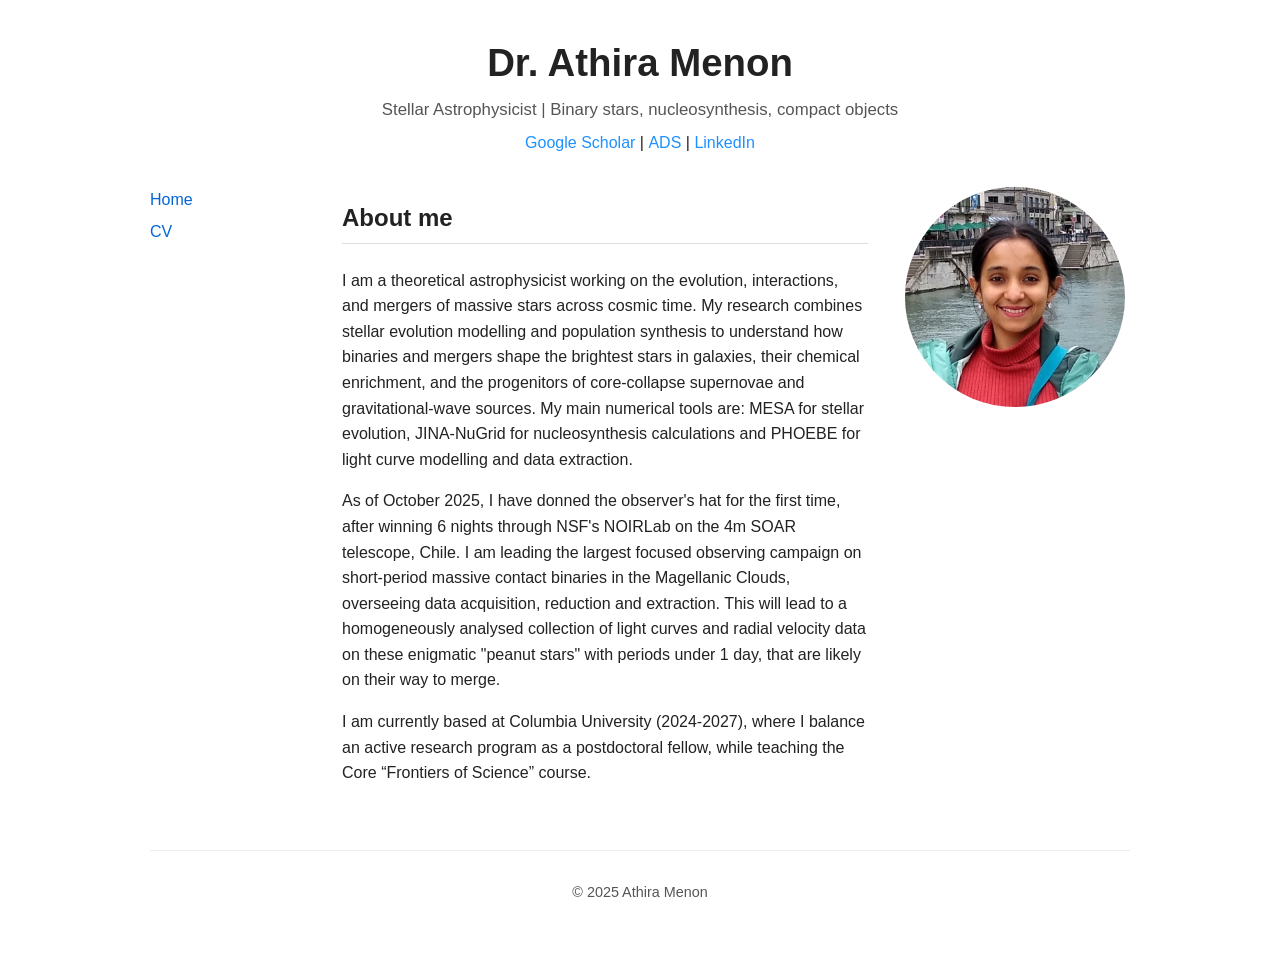
<file: index.html>
<!DOCTYPE html>
<html lang="en">
<head>
  <meta charset="UTF-8">
  <meta name="viewport" content="width=device-width, initial-scale=1.0">
  <title>Dr. Athira Menon</title>
  <link rel="stylesheet" href="style.css">
</head>

<body>
  <div class="page">
<header class="site-header">
  <h1>Dr. Athira Menon</h1>
  <p class="subtitle">
    Stellar Astrophysicist | Binary stars, nucleosynthesis, compact objects
  </p>

  <p class="links-line">
    <a href="https://scholar.google.com/citations?user=epoyrUoAAAAJ&hl=en" target="_blank">Google Scholar</a> |
    <a href="https://ui.adsabs.harvard.edu/user/libraries/ega9I2DBQwyEMXgSw8LpTg" target="_blank">ADS</a> |
    <a href="https://www.linkedin.com/in/athira-menon-81a5a118/" target="_blank">LinkedIn</a>
  </p>
</header>


    <div class="content-layout">
      <!-- LEFT SIDEBAR NAV -->
      <aside class="sidebar">
        <nav class="site-nav">
          <ul>
            <li><a href="index.html">Home</a></li>
            <li><a href="Athira_Menon_CV.pdf">CV</a></li>
          </ul>
        </nav>
      </aside>

      <!-- MAIN TEXT -->
      <main class="main-content">
        <h2>About me</h2>
        <div class="divider"></div>

        <p>
          I am a theoretical astrophysicist working on the evolution, interactions,
          and mergers of massive stars across cosmic time. My research combines
          stellar evolution modelling and population synthesis to understand how
          binaries and mergers shape the brightest stars in galaxies, their
          chemical enrichment, and the progenitors of core-collapse supernovae and gravitational-wave sources.
          My main numerical tools are: MESA for stellar evolution, JINA-NuGrid for nucleosynthesis calculations and PHOEBE for light curve modelling
          and data extraction. 
        </p>

       <p> As of October 2025, I have donned the observer's hat for the first time, after winning 6 nights through NSF's NOIRLab on the 4m SOAR telescope, Chile. I am leading the 
         largest focused observing campaign on short-period massive contact binaries in the Magellanic Clouds, overseeing data acquisition, reduction and extraction. 
         This will lead to a homogeneously analysed collection of light curves and radial velocity data on these enigmatic "peanut stars" with periods under 1 day, that are likely on their way to merge.     
        <p>
          I am currently based at Columbia University (2024-2027), where I balance an active
          research program as a postdoctoral fellow, while teaching the Core “Frontiers of Science” course.
        </p>
      </main>

      <!-- RIGHT-SIDE PHOTO -->
      <aside class="photo-area">
        <!-- rename file if you like, just update src -->
        <img src="Athira_photo.png" alt="Athira Menon" class="profile-pic">
      </aside>
    </div>

    <footer class="site-footer">
      <p>&copy; 2025 Athira Menon</p>
    </footer>
  </div>
</body>
</html>
</file>
<file: style.css>
/* Base layout */
body {
  margin: 0;
  padding: 0;
  font-family: -apple-system, BlinkMacSystemFont, "Segoe UI", Arial, sans-serif;
  line-height: 1.6;
  color: #222;
  background-color: #ffffff;
}

.page {
  max-width: 980px;
  margin: 0 auto;
  padding: 2rem 1.5rem 3rem;
}

/* Header */
.site-header {
  text-align: center;
  margin-bottom: 1.5rem;
}

.site-header h1 {
  font-size: 2.4rem;
  margin: 0 0 0.2rem;   /* smaller gap above subtitle */
}

.subtitle {
  margin: 0;
  font-size: 1.05rem;
  color: #555;
}

/* Google Scholar | ADS line */
.links-line {
  margin-top: 0.4rem;
  font-size: 1rem;
}

.links-line a {
  color: dodgerblue;
  text-decoration: none;
  font-weight: 500;
}

.links-line a:hover {
  text-decoration: underline;
  color: #1e90ff; /* slightly deeper dodgerblue on hover */
}

/* Three-column content area: sidebar | text | photo */
.content-layout {
  display: grid;
  grid-template-columns: 160px 1fr 230px;
  gap: 2rem;
  align-items: flex-start;
}

/* Sidebar nav */
.sidebar {
  padding-top: 0.5rem;
}

.site-nav ul {
  list-style: none;
  padding: 0;
  margin: 0;
  display: flex;
  flex-direction: column;
  gap: 0.4rem;
}

.site-nav a {
  text-decoration: none;
  color: #0366d6;
}

.site-nav a:hover {
  text-decoration: underline;
}

/* Main text */
.main-content h2 {
  font-size: 1.5rem;
  margin-bottom: 0.3rem;
}

.divider {
  height: 1px;
  background-color: #ddd;
  margin: 0 0 1.5rem;
}

/* Photo on the right */
.photo-area {
  text-align: center;
  padding-top: 0.5rem;
}

.profile-pic {
  width: 220px;
  height: 220px;
  border-radius: 50%;
  object-fit: cover;
  display: block;
  margin: 0 auto;
}

/* Footer */
.site-footer {
  margin-top: 3rem;
  font-size: 0.9rem;
  color: #555;
  border-top: 1px solid #eee;
  padding-top: 1rem;
  text-align: center;
}

/* Responsive: stack columns on small screens */
@media (max-width: 800px) {
  .content-layout {
    grid-template-columns: 1fr;
  }

  .sidebar {
    text-align: center;
  }

  .site-nav ul {
    align-items: center;
  }

  .photo-area {
    margin-top: 1.5rem;
  }
}
</file>
